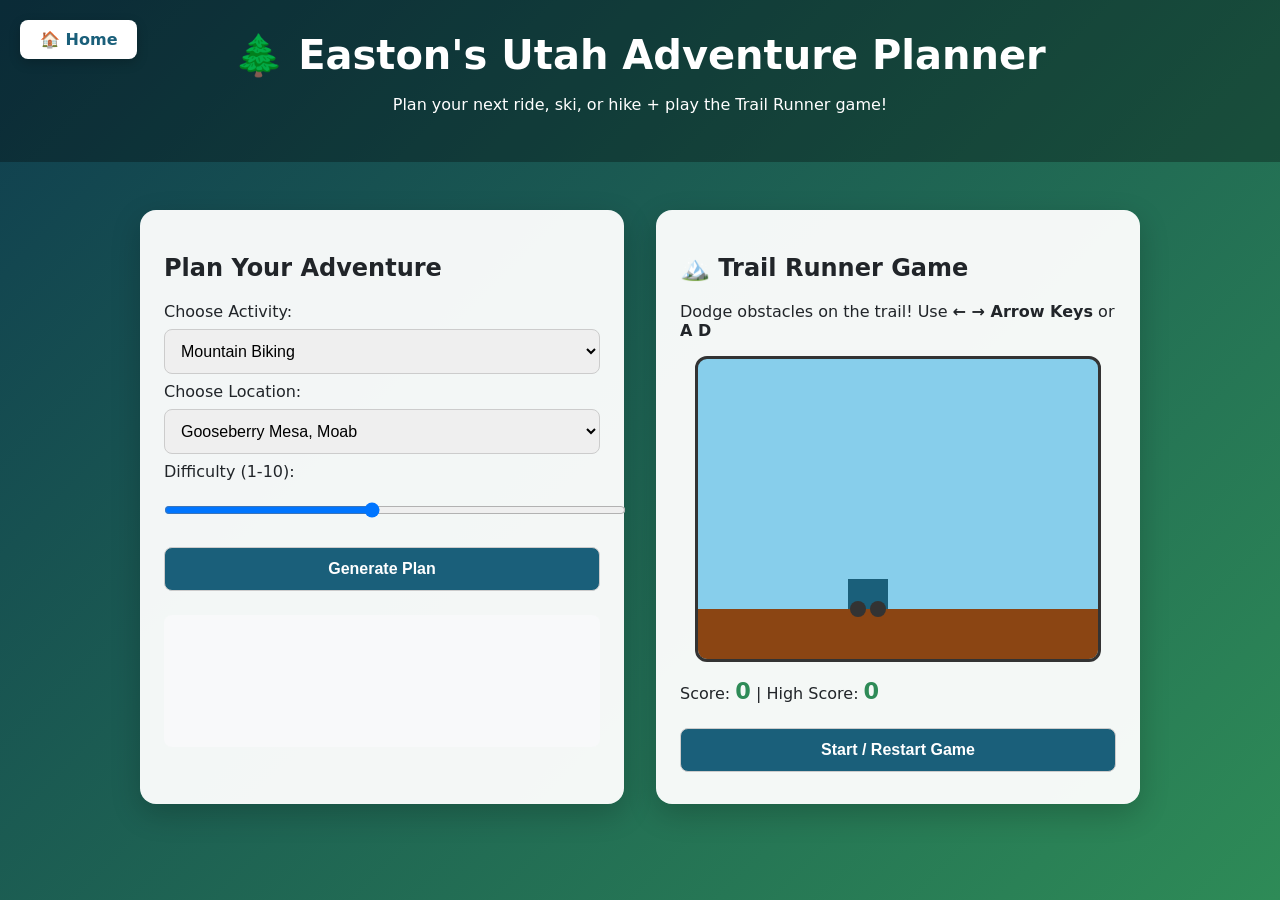
<file: adventure-planner.html>
<!DOCTYPE html>
<html lang="en">
<head>
    <meta charset="UTF-8">
    <meta name="viewport" content="width=device-width, initial-scale=1.0">
    <title>Easton's Adventure Planner</title>
    
    <style>
        :root {
            --primary: #1a5f7a;
            --accent: #f4a261;
            --success: #2e8b57;
        }
        
        body {
            font-family: 'Segoe UI', system-ui, sans-serif;
            background: linear-gradient(135deg, #0f3d4f, #2e8b57);
            color: white;
            margin: 0;
            padding: 0;
            min-height: 100vh;
        }
        
        header {
            text-align: center;
            padding: 2rem 1rem;
            background: rgba(0,0,0,0.3);
            position: relative;
        }
        
        h1 { 
            margin: 0; 
            font-size: 2.5rem; 
        }
        
        /* Home Button Styling */
        .home-btn {
            position: absolute;
            top: 20px;
            left: 20px;
            background-color: white;
            color: var(--primary);
            padding: 10px 20px;
            border-radius: 8px;
            text-decoration: none;
            font-weight: bold;
            box-shadow: 0 4px 12px rgba(0,0,0,0.2);
            transition: all 0.3s ease;
        }
        
        .home-btn:hover {
            background-color: #f0f0f0;
            transform: translateY(-2px);
            box-shadow: 0 6px 15px rgba(0,0,0,0.25);
        }
        
        .container {
            max-width: 1000px;
            margin: 2rem auto;
            padding: 1rem;
            display: grid;
            grid-template-columns: 1fr 1fr;
            gap: 2rem;
        }
        
        .card {
            background: rgba(255,255,255,0.95);
            color: #212529;
            border-radius: 16px;
            padding: 1.5rem;
            box-shadow: 0 10px 30px rgba(0,0,0,0.2);
        }
        
        select, button, input {
            padding: 0.75rem;
            margin: 0.5rem 0;
            border-radius: 8px;
            border: 1px solid #ccc;
            width: 100%;
            font-size: 1rem;
        }
        
        button {
            background: var(--primary);
            color: white;
            cursor: pointer;
            font-weight: bold;
        }
        
        button:hover { 
            background: #0f3d4f; 
        }
        
        #result {
            margin-top: 1rem;
            padding: 1rem;
            background: #f8f9fa;
            border-radius: 8px;
            min-height: 100px;
        }
        
        canvas {
            border: 3px solid #333;
            border-radius: 12px;
            background: #87CEEB;
            display: block;
            margin: 1rem auto;
        }
        
        .score {
            font-size: 1.4rem;
            font-weight: bold;
            color: var(--success);
        }
        
        @media (max-width: 768px) {
            .container { 
                grid-template-columns: 1fr; 
            }
            .home-btn {
                position: static;
                display: inline-block;
                margin-bottom: 15px;
            }
        }
    </style>
</head>
<body>

<header>
    <!-- Changed link to EastonsHobbies.html -->
    <a href="EastonsHobbies.html" class="home-btn">🏠 Home</a>
    
    <h1>🌲 Easton's Utah Adventure Planner</h1>
    <p>Plan your next ride, ski, or hike + play the Trail Runner game!</p>
</header>

<div class="container">

    <!-- Planner Section -->
    <div class="card">
        <h2>Plan Your Adventure</h2>
        
        <label>Choose Activity:</label>
        <select id="activity">
            <option value="Mountain Biking">Mountain Biking</option>
            <option value="Skiing">Skiing</option>
            <option value="Hiking">Hiking</option>
        </select>

        <label>Choose Location:</label>
        <select id="location">
            <option value="Gooseberry Mesa, Moab">Gooseberry Mesa, Moab</option>
            <option value="Zen Trail, St. George">Zen Trail, St. George</option>
            <option value="Levitate, Draper">Levitate, Draper</option>
            <option value="Alta">Alta</option>
            <option value="Snow Basin">Snow Basin</option>
            <option value="Jackson Hole">Jackson Hole</option>
            <option value="Zion National Park">Zion National Park</option>
            <option value="Arches National Park">Arches National Park</option>
            <option value="Bryce Canyon">Bryce Canyon</option>
        </select>

        <label>Difficulty (1-10):</label>
        <input type="range" id="difficulty" min="1" max="10" value="5">

        <button onclick="planAdventure()">Generate Plan</button>

        <div id="result"></div>
    </div>

    <!-- Game Section -->
    <div class="card">
        <h2>🏔️ Trail Runner Game</h2>
        <p>Dodge obstacles on the trail! Use <strong>← → Arrow Keys</strong> or <strong>A D</strong></p>
        <canvas id="gameCanvas" width="400" height="300"></canvas>
        <p>Score: <span id="gameScore" class="score">0</span> | High Score: <span id="highScore" class="score">0</span></p>
        <button onclick="startGame()">Start / Restart Game</button>
    </div>

</div>

<script>
// Planner Logic
function planAdventure() {
    const activity = document.getElementById('activity').value;
    const location = document.getElementById('location').value;
    const difficulty = parseInt(document.getElementById('difficulty').value);
    
    const times = { "Mountain Biking": "2-4 hours", "Skiing": "4-6 hours", "Hiking": "3-5 hours" };
    const tips = {
        "Mountain Biking": "Bring plenty of water and check tire pressure!",
        "Skiing": "Layers are key — Utah weather changes fast.",
        "Hiking": "Start early to avoid afternoon heat."
    };
    
    const score = Math.round( (difficulty * 8) + (Math.random() * 30) + 50 );
    
    let html = `<strong>${activity} at ${location}</strong><br>`;
    html += `Estimated Time: ${times[activity]}<br>`;
    html += `Adventure Score: <span style="color:#2e8b57; font-size:1.3em;">${score}/100</span><br><br>`;
    html += `<em>Tip:</em> ${tips[activity]}<br>`;
    html += `<small>Difficulty selected: ${difficulty}/10</small>`;
    
    document.getElementById('result').innerHTML = html;
}

// Trail Runner Game (Simple Canvas Endless Runner)
const canvas = document.getElementById('gameCanvas');
const ctx = canvas.getContext('2d');
let playerX = 150, playerY = 220, velocity = 0;
let obstacles = [], score = 0, gameRunning = false, highScore = localStorage.getItem('trailHighScore') || 0;

document.getElementById('highScore').textContent = highScore;

const keys = {};
window.addEventListener('keydown', e => keys[e.key] = true);
window.addEventListener('keyup', e => keys[e.key] = false);

function draw() {
    ctx.clearRect(0, 0, canvas.width, canvas.height);
    
    // Ground
    ctx.fillStyle = '#8B4513';
    ctx.fillRect(0, 250, canvas.width, 50);
    
    // Player (simple bike/hiker icon)
    ctx.fillStyle = '#1a5f7a';
    ctx.fillRect(playerX, playerY, 40, 30); // body
    ctx.fillStyle = '#333';
    ctx.beginPath();
    ctx.arc(playerX+10, playerY+30, 8, 0, Math.PI*2); // wheel
    ctx.fill();
    ctx.beginPath();
    ctx.arc(playerX+30, playerY+30, 8, 0, Math.PI*2);
    ctx.fill();
    
    // Obstacles
    ctx.fillStyle = '#555';
    for (let obs of obstacles) {
        ctx.fillRect(obs.x, obs.y, 25, 25);
    }
    
    // Score
    document.getElementById('gameScore').textContent = Math.floor(score);
}

function update() {
    if (!gameRunning) return;
    
    score += 0.2;
    
    // Player movement
    if ((keys['ArrowLeft'] || keys['a'] || keys['A']) && playerX > 10) playerX -= 6;
    if ((keys['ArrowRight'] || keys['d'] || keys['D']) && playerX < 350) playerX += 6;
    
    // Spawn obstacles
    if (Math.random() < 0.03) {
        obstacles.push({ x: Math.random() * 350, y: 0 });
    }
    
    // Move obstacles
    for (let i = 0; i < obstacles.length; i++) {
        obstacles[i].y += 5;
        if (obstacles[i].y > 280) obstacles.splice(i, 1);
        
        // Collision
        if (obstacles[i] && 
            playerX < obstacles[i].x + 25 && 
            playerX + 40 > obstacles[i].x && 
            playerY < obstacles[i].y + 25 && 
            playerY + 30 > obstacles[i].y) {
            endGame();
            return;
        }
    }
    
    draw();
    requestAnimationFrame(update);
}

function startGame() {
    obstacles = [];
    score = 0;
    playerX = 150;
    gameRunning = true;
    update();
}

function endGame() {
    gameRunning = false;
    if (score > highScore) {
        highScore = Math.floor(score);
        localStorage.setItem('trailHighScore', highScore);
        document.getElementById('highScore').textContent = highScore;
    }
    alert(`Game Over! Your score: ${Math.floor(score)}\nHigh Score: ${highScore}`);
}

// Start with a welcome draw
draw();
</script>

</body>
</html>
</file>
